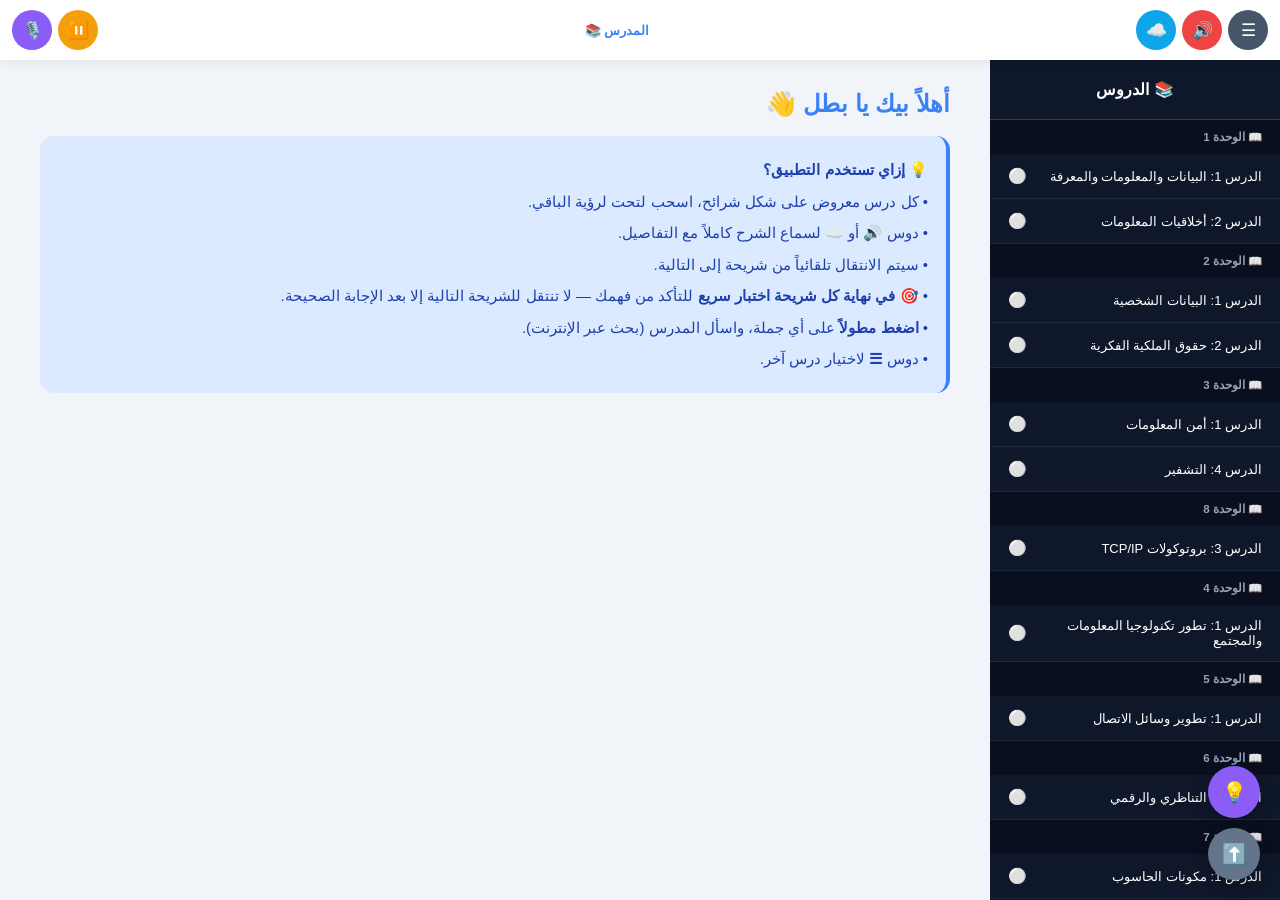
<file: index.html>
<!DOCTYPE html>
<html lang="ar" dir="rtl">
<head>
<meta charset="UTF-8">
<meta name="viewport" content="width=device-width, initial-scale=1.0, maximum-scale=1.0, user-scalable=no, viewport-fit=cover">
<meta name="theme-color" content="#1e293b">
<meta name="mobile-web-app-capable" content="yes">
<meta name="apple-mobile-web-app-capable" content="yes">
<title>المدرس الشخصي</title>
<link rel="stylesheet" href="style.css">
</head>
<body>

<div id="topbar">
  <button class="icon-btn dark" onclick="toggleSidebar()">☰</button>
  <button class="icon-btn danger" onclick="toggleSpeak()" id="speak-btn" title="صوت محلي">🔊</button>
  <button class="icon-btn cloud" onclick="toggleCloudSpeak()" id="cloud-speak-btn" title="صوت Google">☁️</button>
  <h1 id="top-title">المدرس 📚</h1>
  <button class="icon-btn warn" onclick="stopSpeak()">⏸️</button>
  <button class="icon-btn purple" onclick="openVoicePanel()">🎙️</button>
</div>

<div id="overlay" onclick="closeSidebar()"></div>

<div id="layout">
  <aside id="sidebar">
    <h2>📚 الدروس</h2>
    <div id="lesson-list"></div>
  </aside>
  <main id="main">
    <div id="content">
      <div id="welcome">
        <h1>أهلاً بيك يا بطل 👋</h1>
        <div class="tip">
          <b>💡 إزاي تستخدم التطبيق؟</b>
          <br>• كل درس معروض على شكل شرائح، اسحب لتحت لرؤية الباقي.
          <br>• دوس <b>🔊</b> أو <b>☁️</b> لسماع الشرح كاملاً مع التفاصيل.
          <br>• سيتم الانتقال تلقائياً من شريحة إلى التالية.
          <br>• <b>🎯 في نهاية كل شريحة اختبار سريع</b> للتأكد من فهمك — لا تنتقل للشريحة التالية إلا بعد الإجابة الصحيحة.
          <br>• <b>اضغط مطولاً</b> على أي جملة، واسأل المدرس (بحث عبر الإنترنت).
          <br>• دوس <b>☰</b> لاختيار درس آخر.
        </div>
      </div>
    </div>
  </main>
</div>

<div id="floating-actions">
  <button class="float-btn ask" onclick="openAskModal()" title="اسأل المدرس">💡</button>
  <button class="float-btn top" onclick="scrollToTop()" title="أعلى الصفحة">⬆️</button>
</div>

<div id="voice-panel" onclick="if(event.target===this)closeVoicePanel()">
  <div id="voice-panel-box">
    <div class="sheet-handle"></div>
    <div class="panel-title">
      <h3>🎙️ إعدادات الصوت</h3>
      <button class="close-x" onclick="closeVoicePanel()">✕</button>
    </div>
    <div style="font-size:13px;font-weight:700;color:#475569;margin-bottom:8px">🔊 اختر صوت عربي:</div>
    <div class="voice-list" id="voice-list"><div style="text-align:center;padding:20px;color:#94a3b8">جاري التحميل...</div></div>
    <div style="font-size:13px;font-weight:700;color:#475569;margin:15px 0 8px">⚡ الإعدادات:</div>
    <div class="slider-row">
      <label>السرعة:</label>
      <input type="range" id="rate-slider" min="0.5" max="1.5" step="0.05" value="0.9" oninput="updateRate(this.value)">
      <span class="slider-value" id="rate-value">0.9</span>
    </div>
    <div class="slider-row">
      <label>النغمة:</label>
      <input type="range" id="pitch-slider" min="0.5" max="1.5" step="0.05" value="1" oninput="updatePitch(this.value)">
      <span class="slider-value" id="pitch-value">1.0</span>
    </div>
    <button class="test-btn" onclick="testVoice()">🎧 جرّب الصوت</button>
    <div class="help-box">
      <b>💡 لتحسين الصوت:</b>
      <br>• أندرويد: الإعدادات ← الإدارة العامة ← اللغة والإدخال ← تحويل النص إلى كلام ← Google TTS ← تثبيت بيانات صوتية ← عربي (السعودية)
      <br>• آيفون: الإعدادات ← تسهيلات الاستخدام ← المحتوى المنطوق ← الأصوات ← العربية ← Majed
    </div>
  </div>
</div>

<div id="ask-modal" onclick="if(event.target===this)closeAskModal()">
  <div id="ask-box">
    <div class="sheet-handle"></div>
    <div class="panel-title">
      <h3>👨‍🏫 اسأل مدرسك</h3>
      <button class="close-x" onclick="closeAskModal()">✕</button>
    </div>
    <div id="selected-text"></div>
    <textarea id="user-question" placeholder="اكتب سؤالك هنا... (اختياري)"></textarea>
    <button class="send-btn" onclick="askTeacher()">📩 إرسال السؤال</button>
    <div id="loading"><div class="loader"></div><div>المدرس يبحث عن الإجابة...</div></div>
    <div id="answer-area"></div>
  </div>
</div>

<div id="quiz-modal">
  <div id="quiz-box">
    <div class="sheet-handle"></div>
    <div class="panel-title">
      <h3 id="quiz-title" style="color:var(--primary)">🎯 اختبر نفسك</h3>
      <button class="close-x" onclick="closeQuiz()">✕</button>
    </div>
    <div id="quiz-question"></div>
    <div id="quiz-options"></div>
    <div id="feedback"></div>
    <div style="display:flex;gap:10px;margin-top:18px">
      <button class="test-btn" id="next-q-btn" style="display:none;background:var(--primary)" onclick="nextQuestion()">السؤال التالي ➡️</button>
      <button class="test-btn" style="background:var(--danger)" onclick="closeQuiz()">إغلاق</button>
    </div>
  </div>
</div>

<script src="script.js"></script>
</body>
</html>
</file>
<file: style.css>
:root{
  --primary:#3b82f6; --success:#10b981; --warn:#f59e0b;
  --danger:#ef4444; --purple:#8b5cf6; --cloud:#0ea5e9;
  --bg:#f1f5f9; --sidebar:#0f172a;
  --safe-bottom: env(safe-area-inset-bottom, 0px);
  --safe-top: env(safe-area-inset-top, 0px);
}
*{box-sizing:border-box;margin:0;padding:0;-webkit-tap-highlight-color:transparent}
html,body{height:100%;width:100%;overflow:hidden}
body{
  font-family: -apple-system, BlinkMacSystemFont, 'Segoe UI', Tahoma, Arial, sans-serif;
  background:var(--bg);color:#1e293b;
  display:flex;flex-direction:column;overscroll-behavior:none;
}
#topbar{
  background:#fff;padding:10px 12px;
  padding-top:calc(10px + var(--safe-top));
  display:flex;gap:6px;align-items:center;
  box-shadow:0 2px 10px rgba(0,0,0,.08);
  z-index:100;flex-shrink:0;
}
#topbar h1{
  flex:1;font-size:13px;color:var(--primary);
  white-space:nowrap;overflow:hidden;text-overflow:ellipsis;
  min-width:50px;text-align:center;
}
.icon-btn{
  border:none;background:#f1f5f9;color:#475569;
  width:40px;height:40px;border-radius:50%;
  display:flex;align-items:center;justify-content:center;
  font-size:17px;cursor:pointer;
  transition:transform .15s;flex-shrink:0;padding:0;
}
.icon-btn:active{transform:scale(.9)}
.icon-btn.dark{background:#475569;color:#fff}
.icon-btn.danger{background:var(--danger);color:#fff}
.icon-btn.cloud{background:var(--cloud);color:#fff}
.icon-btn.warn{background:var(--warn);color:#fff}
.icon-btn.purple{background:var(--purple);color:#fff}
@keyframes pulse{0%,100%{box-shadow:0 0 0 0 rgba(239,68,68,.7)}50%{box-shadow:0 0 0 15px rgba(239,68,68,0)}}
@keyframes pulseCloud{0%,100%{box-shadow:0 0 0 0 rgba(14,165,233,.7)}50%{box-shadow:0 0 0 15px rgba(14,165,233,0)}}
.speaking{animation:pulse 1.2s infinite}
.speaking-cloud{animation:pulseCloud 1.2s infinite}

#layout{flex:1;display:flex;overflow:hidden;position:relative}

#sidebar{
  width:290px;background:var(--sidebar);color:#fff;
  display:flex;flex-direction:column;overflow-y:auto;
  transition:margin-right .3s;flex-shrink:0;
  padding-bottom:var(--safe-bottom);
}
#sidebar.collapsed{margin-right:-290px}
#sidebar h2{
  text-align:center;padding:20px 15px;font-size:16px;
  border-bottom:1px solid #334155;
  position:sticky;top:0;background:var(--sidebar);z-index:5;
}
.unit-header{
  padding:10px 18px;background:#0a0f1f;
  font-size:11.5px;font-weight:bold;color:#94a3b8;
}
.lesson-item{
  padding:13px 18px;cursor:pointer;
  border-bottom:1px solid #1e293b;
  display:flex;justify-content:space-between;align-items:center;
  font-size:13px;gap:8px;transition:background .2s;
}
.lesson-item:hover{background:#1e293b}
.lesson-item.active{background:var(--primary);font-weight:bold}
.badge{font-size:15px;flex-shrink:0}

#main{
  flex:1;overflow-y:auto;
  -webkit-overflow-scrolling:touch;
  padding-bottom:calc(30px + var(--safe-bottom));
  scroll-behavior:smooth;
}
#content{
  padding:20px 16px 40px;
  max-width:1000px;
  margin:0 auto;
  width:100%;
}
#lesson-title{
  font-size:22px;color:var(--primary);
  border-bottom:3px solid var(--primary);
  padding-bottom:12px;margin-bottom:22px;line-height:1.5;
}

.slide-card{
  background:#fff;
  border-radius:18px;
  padding:24px;
  margin-bottom:22px;
  box-shadow:0 4px 18px rgba(0,0,0,.07);
  border:2px solid transparent;
  transition:border-color .3s, box-shadow .3s, transform .3s;
  scroll-margin-top:80px;
  width:100%;
  position:relative;
}
.slide-card.active-voice{
  border-color:var(--primary);
  box-shadow:0 6px 24px rgba(59,130,246,.25);
  transform:scale(1.005);
}
.slide-header{
  display:flex;justify-content:space-between;align-items:center;
  margin-bottom:16px;
  flex-wrap:wrap;gap:8px;
}
.slide-number{
  display:inline-block;
  background:linear-gradient(135deg,var(--primary),var(--purple));
  color:#fff;padding:6px 16px;border-radius:20px;
  font-size:12px;font-weight:700;
}
.slide-play-btn{
  border:none;background:#eff6ff;color:var(--primary);
  width:40px;height:40px;border-radius:50%;
  font-size:17px;cursor:pointer;
  display:flex;align-items:center;justify-content:center;
  transition:transform .15s;
}
.slide-play-btn:active{transform:scale(.9)}

.slide-title{
  font-size:21px;color:var(--primary);
  font-weight:800;margin-bottom:18px;
  padding-bottom:10px;
  border-bottom:2px dashed #93c5fd;
  line-height:1.5;
}

.definition-box{
  background:#eff6ff;border-right:5px solid var(--primary);
  padding:16px 20px;border-radius:12px;margin-bottom:16px;
  font-size:15.5px;line-height:2;color:#1e3a8a;
}
.definition-box .term{
  font-weight:800;color:#1e40af;display:block;
  margin-bottom:8px;font-size:16px;
}

.slide-text{font-size:15.5px;line-height:2.1;color:#1e293b;margin-bottom:14px}
.slide-text b{color:#1e40af;font-weight:800}

.slide-list{list-style:none;padding:0}
.slide-list li{
  background:#f8fafc;padding:14px 18px;margin-bottom:10px;
  border-radius:10px;border-right:4px solid var(--primary);
  font-size:15px;line-height:2;
}
.slide-list li b{color:#1e40af}

.slide-illustration{
  background:#fafbfc;
  border-radius:16px;
  padding:20px 15px;
  margin:18px 0;
  border:1px solid #e2e8f0;
  width:100%;
  overflow:hidden;
}
.slide-illustration svg{
  width:100%;
  height:auto;
  display:block;
  max-height:340px;
}

.voice-badge{
  display:none;background:#dbeafe;color:#1e40af;
  padding:8px 16px;border-radius:20px;
  margin-bottom:14px;
  font-size:12.5px;font-weight:600;
  align-items:center;gap:8px;
}
.voice-badge.active{display:inline-flex}
.voice-badge.cloud{background:#e0f2fe;color:#0c4a6e}
.voice-wave{display:inline-flex;gap:3px;align-items:center}
.voice-wave span{width:3px;height:12px;background:#3b82f6;border-radius:2px;animation:wave 1s infinite ease-in-out}
.voice-badge.cloud .voice-wave span{background:var(--cloud)}
.voice-wave span:nth-child(2){animation-delay:.15s}
.voice-wave span:nth-child(3){animation-delay:.3s}
.voice-wave span:nth-child(4){animation-delay:.45s}
@keyframes wave{0%,100%{height:6px}50%{height:18px}}

.teacher-hidden{display:none !important}
.detail-hidden{display:none !important;visibility:hidden;height:0;overflow:hidden}

/* ============================================
   🎯 اختبار داخل الشريحة
   ============================================ */
.slide-quiz{
  margin-top:24px;
  padding:20px;
  background:linear-gradient(135deg,#faf5ff 0%,#eff6ff 100%);
  border:2px dashed #8b5cf6;
  border-radius:16px;
  animation:quizIn .4s ease;
}
@keyframes quizIn{from{opacity:0;transform:translateY(15px)}to{opacity:1;transform:translateY(0)}}

.slide-quiz-header{
  display:flex;align-items:center;gap:10px;
  font-size:14px;font-weight:800;color:#6d28d9;
  margin-bottom:14px;padding-bottom:10px;
  border-bottom:2px solid #ddd6fe;
}
.slide-quiz-header::before{
  content:'';display:inline-block;width:8px;height:8px;
  background:#8b5cf6;border-radius:50%;
  animation:quizPulse 1.5s infinite;
}
@keyframes quizPulse{0%,100%{transform:scale(1);opacity:1}50%{transform:scale(1.4);opacity:.5}}

.slide-quiz-question{
  font-size:15px;font-weight:700;color:#1e293b;
  line-height:1.9;margin-bottom:14px;
}

.slide-quiz-options{
  display:flex;flex-direction:column;gap:8px;
}

.slide-quiz-option{
  display:flex;align-items:center;gap:10px;
  width:100%;padding:14px 16px;
  background:#fff;
  border:2px solid #e2e8f0;
  border-radius:12px;
  font-family:inherit;font-size:14px;font-weight:600;
  color:#334155;text-align:right;
  cursor:pointer;
  transition:all .2s;
  position:relative;
  padding-right:50px;
}
.slide-quiz-option::before{
  content:'';
  position:absolute;right:16px;top:50%;transform:translateY(-50%);
  width:22px;height:22px;border-radius:50%;
  border:2px solid #cbd5e1;
  transition:all .2s;
}
.slide-quiz-option:hover:not(:disabled){
  border-color:#8b5cf6;
  background:#faf5ff;
  transform:translateX(-3px);
}
.slide-quiz-option:hover:not(:disabled)::before{
  border-color:#8b5cf6;background:#ede9fe;
}
.slide-quiz-option:disabled{cursor:default;opacity:.95}

.slide-quiz-option.correct{
  background:linear-gradient(135deg,#d1fae5,#a7f3d0);
  border-color:#10b981;color:#065f46;
}
.slide-quiz-option.correct::before{
  content:'✓';border-color:#10b981;background:#10b981;color:#fff;
  display:flex;align-items:center;justify-content:center;
  font-size:14px;font-weight:900;
}

.slide-quiz-option.wrong{
  background:linear-gradient(135deg,#fee2e2,#fecaca);
  border-color:#ef4444;color:#991b1b;
  animation:shake .5s;
}
.slide-quiz-option.wrong::before{
  content:'✕';border-color:#ef4444;background:#ef4444;color:#fff;
  display:flex;align-items:center;justify-content:center;
  font-size:14px;font-weight:900;
}
@keyframes shake{
  0%,100%{transform:translateX(0)}
  20%,60%{transform:translateX(-6px)}
  40%,80%{transform:translateX(6px)}
}

.slide-quiz-feedback{
  margin-top:14px;padding:12px 16px;
  border-radius:10px;font-size:13.5px;font-weight:700;
  text-align:center;line-height:1.7;
  display:none;
}
.slide-quiz-feedback.show{display:block}
.slide-quiz-feedback.success{
  background:#d1fae5;color:#065f46;
  border-right:4px solid #10b981;
}
.slide-quiz-feedback.error{
  background:#fee2e2;color:#991b1b;
  border-right:4px solid #ef4444;
}

/* شريحة محجوبة */
.slide-card.quiz-locked{
  position:relative;
  border-color:#f59e0b;
  box-shadow:0 6px 24px rgba(245,158,11,.2);
}
.slide-card.quiz-locked::after{
  content:'🔒';
  position:absolute;top:16px;left:16px;
  font-size:20px;
  animation:lockBounce 1.5s infinite;
  z-index:5;
}
@keyframes lockBounce{0%,100%{transform:translateY(0)}50%{transform:translateY(-4px)}}

.slide-card.quiz-passed{
  border-color:#10b981;
}
.slide-card.quiz-passed::after{
  content:'✅';
  position:absolute;top:16px;left:16px;
  font-size:20px;
  z-index:5;
}

/* شريط تقدم الاختبارات */
.quiz-progress{
  display:flex;gap:10px;align-items:center;
  flex-wrap:wrap;
  padding:12px 16px;
  background:#fff;
  border-radius:12px;
  margin-bottom:16px;
  box-shadow:0 2px 10px rgba(0,0,0,.05);
  font-size:12.5px;
  font-weight:700;
  color:#475569;
  position:sticky;
  top:0;
  z-index:10;
}
.quiz-progress-dots{
  display:flex;gap:5px;flex-wrap:wrap;
  flex:1;
}
.quiz-progress-dot{
  width:24px;height:24px;border-radius:50%;
  background:#e2e8f0;color:#64748b;
  display:flex;align-items:center;justify-content:center;
  font-size:11px;font-weight:800;
  transition:all .3s;
}
.quiz-progress-dot.current{
  background:#8b5cf6;color:#fff;
  transform:scale(1.15);
  box-shadow:0 0 0 4px rgba(139,92,246,.2);
}
.quiz-progress-dot.done{
  background:#10b981;color:#fff;
}
.quiz-progress-dot.done::after{content:'✓'}

.action-bar{
  display:flex;gap:10px;flex-wrap:wrap;
  margin-top:26px;background:#fff;padding:16px;border-radius:16px;
  box-shadow:0 4px 18px rgba(0,0,0,.07);
}
.action-bar .btn{
  flex:1;min-width:100px;padding:15px 12px;
  border:none;border-radius:10px;
  font-family:inherit;font-size:14px;font-weight:700;
  cursor:pointer;color:#fff;transition:transform .15s;
}
.action-bar .btn:active{transform:scale(.97)}
.btn-success{background:var(--success)}
.btn-warn{background:var(--warn)}
.btn-primary{background:var(--primary)}

#overlay{display:none;position:fixed;inset:0;background:rgba(15,23,42,.5);z-index:90}
#overlay.active{display:block}

#floating-actions{
  position:fixed;
  bottom:calc(20px + var(--safe-bottom));
  right:20px;
  display:flex;flex-direction:column;gap:10px;
  z-index:80;
}
.float-btn{
  width:52px;height:52px;border-radius:50%;
  border:none;color:#fff;font-size:20px;
  display:flex;align-items:center;justify-content:center;
  cursor:pointer;
  box-shadow:0 4px 15px rgba(0,0,0,.25);
  transition:transform .15s;
}
.float-btn:active{transform:scale(.9)}
.float-btn.ask{background:var(--purple)}
.float-btn.top{background:#64748b}

#voice-panel{position:fixed;inset:0;background:rgba(15,23,42,.75);z-index:1000;display:none;align-items:flex-end}
#voice-panel.active{display:flex}
#voice-panel-box{background:#fff;width:100%;max-height:92vh;border-radius:24px 24px 0 0;padding:22px;padding-bottom:calc(22px + var(--safe-bottom));overflow-y:auto;animation:slideUp .3s}
@keyframes slideUp{from{transform:translateY(100%)}to{transform:translateY(0)}}
.sheet-handle{width:40px;height:4px;background:#cbd5e1;border-radius:2px;margin:0 auto 15px}
.panel-title{display:flex;justify-content:space-between;align-items:center;margin-bottom:15px;padding-bottom:12px;border-bottom:1px solid #e2e8f0}
.panel-title h3{color:var(--purple);font-size:17px}
.close-x{background:#f1f5f9;border:none;width:36px;height:36px;border-radius:50%;font-size:16px;cursor:pointer;color:#475569}

.voice-list{display:flex;flex-direction:column;gap:8px;max-height:250px;overflow-y:auto;padding:10px;border-radius:10px;background:#f8fafc}
.voice-item{display:flex;align-items:center;gap:10px;background:#fff;border:2px solid #e2e8f0;border-radius:10px;padding:10px 12px;cursor:pointer;font-size:13px}
.voice-item.selected{border-color:var(--purple);background:#faf5ff}
.voice-item-info{flex:1;min-width:0}
.voice-item-name{font-weight:700;white-space:nowrap;overflow:hidden;text-overflow:ellipsis}
.voice-item-lang{font-size:11px;color:#64748b;margin-top:2px}
.voice-item-actions{display:flex;gap:6px;flex-shrink:0}
.mini-btn{border:none;padding:6px 12px;border-radius:8px;font-family:inherit;font-size:11.5px;font-weight:600;cursor:pointer;color:#fff;background:var(--primary)}
.mini-btn.purple{background:var(--purple)}
.mini-btn.success{background:var(--success)}
.mini-btn.gray{background:#94a3b8}
.slider-row{display:flex;align-items:center;gap:12px;margin-bottom:15px;background:#f8fafc;padding:12px;border-radius:10px}
.slider-row label{font-size:13px;font-weight:600;color:#475569;min-width:75px}
.slider-row input[type=range]{flex:1;-webkit-appearance:none;appearance:none;height:6px;background:#cbd5e1;border-radius:3px;outline:none}
.slider-row input[type=range]::-webkit-slider-thumb{-webkit-appearance:none;appearance:none;width:22px;height:22px;background:var(--purple);border-radius:50%;cursor:pointer}
.slider-value{font-size:12px;font-weight:700;color:var(--purple);min-width:50px;text-align:center;background:#fff;padding:4px 8px;border-radius:6px}
.test-btn{width:100%;padding:14px;border:none;border-radius:12px;background:var(--purple);color:#fff;font-family:inherit;font-size:14.5px;font-weight:700;cursor:pointer;margin-bottom:10px}
.help-box{background:#fffbeb;border-right:4px solid var(--warn);padding:12px 14px;border-radius:10px;font-size:12.5px;line-height:1.9;color:#78350f}
.help-box b{color:#92400e}

#ask-modal{position:fixed;inset:0;background:rgba(15,23,42,.75);z-index:1000;display:none;align-items:flex-end}
#ask-modal.active{display:flex}
#ask-box{background:#fff;width:100%;max-height:90vh;border-radius:24px 24px 0 0;padding:22px;padding-bottom:calc(22px + var(--safe-bottom));overflow-y:auto;animation:slideUp .3s}
#ask-box .panel-title h3{color:var(--purple)}
#selected-text{background:#f1f5f9;padding:12px;border-radius:8px;border-right:4px solid var(--purple);margin-bottom:12px;font-size:13.5px;line-height:1.8;color:#475569;max-height:100px;overflow-y:auto}
#user-question{width:100%;padding:14px;border:2px solid #e2e8f0;border-radius:12px;font-family:inherit;font-size:15px;resize:vertical;min-height:70px;margin-bottom:12px}
#user-question:focus{outline:none;border-color:var(--purple)}
.send-btn{background:var(--purple);color:#fff;border:none;padding:14px;border-radius:12px;font-family:inherit;font-size:15px;font-weight:600;cursor:pointer;width:100%}
#answer-area{background:#f8fafc;padding:16px;border-radius:12px;font-size:14.5px;line-height:2;min-height:70px;margin-top:15px;border-right:4px solid var(--success);display:none;white-space:pre-wrap;user-select:text;-webkit-user-select:text}
#answer-area.show{display:block}
#loading{display:none;text-align:center;padding:20px;color:var(--purple);font-weight:600;font-size:14px}
#loading.show{display:block}
.loader{display:inline-block;width:30px;height:30px;border:4px solid #e2e8f0;border-top-color:var(--purple);border-radius:50%;animation:spin 1s linear infinite;margin-bottom:10px}
@keyframes spin{to{transform:rotate(360deg)}}

#quiz-modal{position:fixed;inset:0;background:rgba(0,0,0,.75);z-index:1000;display:none;align-items:flex-end}
#quiz-modal.active{display:flex}
#quiz-box{background:#fff;border-radius:24px 24px 0 0;padding:22px;width:100%;max-height:90vh;overflow-y:auto;padding-bottom:calc(22px + var(--safe-bottom));animation:slideUp .3s}
#quiz-box h3{color:var(--primary);margin-bottom:15px;font-size:17px}
#quiz-question{font-size:15.5px;font-weight:bold;margin-bottom:18px;line-height:1.8}
.option{display:block;width:100%;padding:15px;margin-bottom:10px;background:#f1f5f9;border:2px solid #e2e8f0;border-radius:12px;text-align:right;font-family:inherit;font-size:14.5px;cursor:pointer;line-height:1.6}
.option.correct{background:#d1fae5;border-color:var(--success)}
.option.wrong{background:#fee2e2;border-color:var(--danger)}
#feedback{font-weight:bold;text-align:center;margin-top:15px;font-size:15px}

.toast{position:fixed;bottom:100px;left:50%;transform:translateX(-50%);background:#1e293b;color:#fff;padding:12px 22px;border-radius:30px;z-index:9999;font-family:inherit;font-size:13px;font-weight:600;box-shadow:0 4px 15px rgba(0,0,0,.3);animation:toastIn .3s;max-width:85vw;text-align:center}
@keyframes toastIn{from{opacity:0;transform:translateX(-50%) translateY(20px)}to{opacity:1;transform:translateX(-50%) translateY(0)}}

#welcome h1{font-size:24px;color:var(--primary);margin-bottom:18px}
#welcome .tip{background:#dbeafe;padding:18px;border-radius:14px;border-right:4px solid var(--primary);color:#1e40af;line-height:2.1;font-size:15px;margin-top:15px}

@media(min-width:1024px){
  #content{max-width:1100px;padding:30px 40px 50px}
  .slide-card{padding:32px}
  .slide-title{font-size:24px}
  .definition-box{font-size:17px;padding:20px 24px}
  .slide-text{font-size:17px}
  .slide-list li{font-size:16px;padding:16px 22px}
  .slide-illustration svg{max-height:420px}
}

@media(max-width:768px){
  #sidebar{
    position:fixed;top:0;bottom:0;right:0;
    width:290px;margin-right:0;
    transform:translateX(100%);
    transition:transform .3s;
    z-index:95;padding-top:var(--safe-top);
  }
  #sidebar.open{transform:translateX(0);}
  #sidebar h2{padding-top:20px}
  #content{padding:14px 12px 30px}
  .slide-card{padding:18px}
  .slide-title{font-size:18px}
  .slide-illustration{padding:15px 10px}
  .slide-quiz{padding:16px;margin-top:18px}
  .slide-quiz-question{font-size:14px}
  .slide-quiz-option{font-size:13px;padding:12px 14px;padding-right:44px}
  .quiz-progress{font-size:11.5px}
  .quiz-progress-dot{width:22px;height:22px;font-size:10px}
}

::-webkit-scrollbar{width:6px;height:6px}
::-webkit-scrollbar-thumb{background:#94a3b8;border-radius:3px}

/* ===== قفل الشرائح حتى الاختبار ===== */
.slide-card.quiz-blocked{
  position:relative;
}
.slide-card.quiz-blocked .slide-body,
.slide-card.quiz-blocked .slide-illustration,
.slide-card.quiz-blocked .slide-title,
.slide-card.quiz-blocked .slide-header{
  filter:blur(6px);
  pointer-events:none;
  user-select:none;
  opacity:0.5;
}
.slide-card.quiz-blocked::before{
  content:'🔒 أجب على سؤال الشريحة السابقة أولاً';
  position:absolute;
  top:50%;left:50%;
  transform:translate(-50%,-50%);
  background:rgba(245,158,11,.95);
  color:#fff;
  padding:14px 24px;
  border-radius:12px;
  font-size:14px;
  font-weight:700;
  z-index:20;
  box-shadow:0 8px 24px rgba(0,0,0,.2);
  text-align:center;
  max-width:80%;
  pointer-events:none;
}

/* شريحة غير مفتوحة (الشرائح القادمة) */
.slide-card.quiz-future{
  display:none;
}

/* عند الإجابة الصحيحة، أضف تأثير انتقالي جميل */
.slide-card.quiz-unlock-animation{
  animation:unlockPop .6s ease;
}
@keyframes unlockPop{
  0%{transform:scale(0.95);opacity:0.6;filter:blur(3px)}
  50%{transform:scale(1.02);filter:blur(0)}
  100%{transform:scale(1);opacity:1;filter:blur(0)}
}

/* لافتة تحذير عند محاولة التمرير */
.scroll-warning{
  position:fixed;
  top:80px;
  left:50%;
  transform:translateX(-50%);
  background:#ef4444;
  color:#fff;
  padding:12px 20px;
  border-radius:30px;
  font-size:13px;
  font-weight:700;
  z-index:9999;
  box-shadow:0 6px 20px rgba(239,68,68,.4);
  animation:warningShake .5s;
}
@keyframes warningShake{
  0%,100%{transform:translateX(-50%)}
  25%{transform:translateX(-50%) translateY(-5px)}
  75%{transform:translateX(-50%) translateY(5px)}
}
</file>
